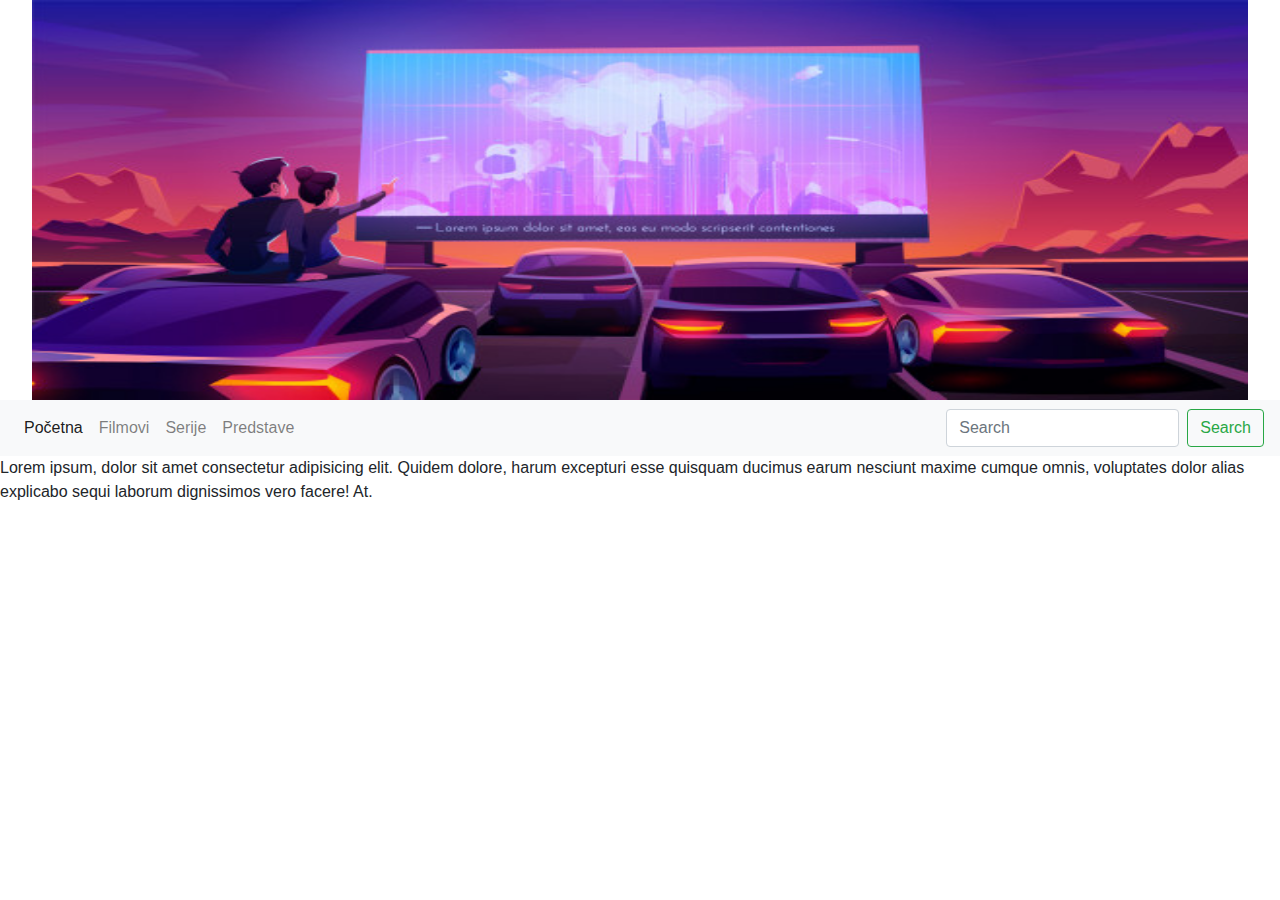
<file: index.html>
<!DOCTYPE html>
<html lang="en">

<head>
    <meta charset="UTF-8">
    <meta name="viewport" content="width=device-width, initial-scale=1.0">
    <link rel="stylesheet" href="https://maxcdn.bootstrapcdn.com/bootstrap/4.0.0/css/bootstrap.min.css"
        integrity="sha384-Gn5384xqQ1aoWXA+058RXPxPg6fy4IWvTNh0E263XmFcJlSAwiGgFAW/dAiS6JXm" crossorigin="anonymous">
    <link rel="stylesheet" href="style.css">

    <title>Sajt</title>
</head>

<body>
    <img src="images/bioskop.jpg" class="header" alt="slika">
    <nav class="navbar navbar-expand-lg navbar-light bg-light">

        <button class="navbar-toggler" type="button" data-toggle="collapse" data-target="#navbarSupportedContent"
            aria-controls="navbarSupportedContent" aria-expanded="false" aria-label="Toggle navigation">
            <span class="navbar-toggler-icon"></span>
        </button>

        <div class="collapse navbar-collapse" id="navbarSupportedContent">
            <ul class="navbar-nav mr-auto">
                <li class="nav-item active">
                    <a class="nav-link" href="index.html">Početna <span class="sr-only">(current)</span></a>
                </li>
                <li class="nav-item">
                    <a class="nav-link" href="movies.html">Filmovi</a>
                </li>
                <li class="nav-item">
                    <a class="nav-link" href="series.html">Serije</a>
                </li>
                <li class="nav-item">
                    <a class="nav-link" href="plays.html">Predstave</a>
                </li>
            </ul>
            <form class="form-inline my-2 my-lg-0">
                <input class="form-control mr-sm-2" type="text" placeholder="Search" aria-label="Search">
                <button class="btn btn-outline-success my-2 my-sm-0" type="submit">Search</button>
            </form>
        </div>
    </nav>


    <p>Lorem ipsum, dolor sit amet consectetur adipisicing elit. Quidem dolore, harum excepturi esse quisquam ducimus
        earum nesciunt maxime cumque omnis, voluptates dolor alias explicabo sequi laborum dignissimos vero facere! At.
    </p>

</body>

</html>
</file>
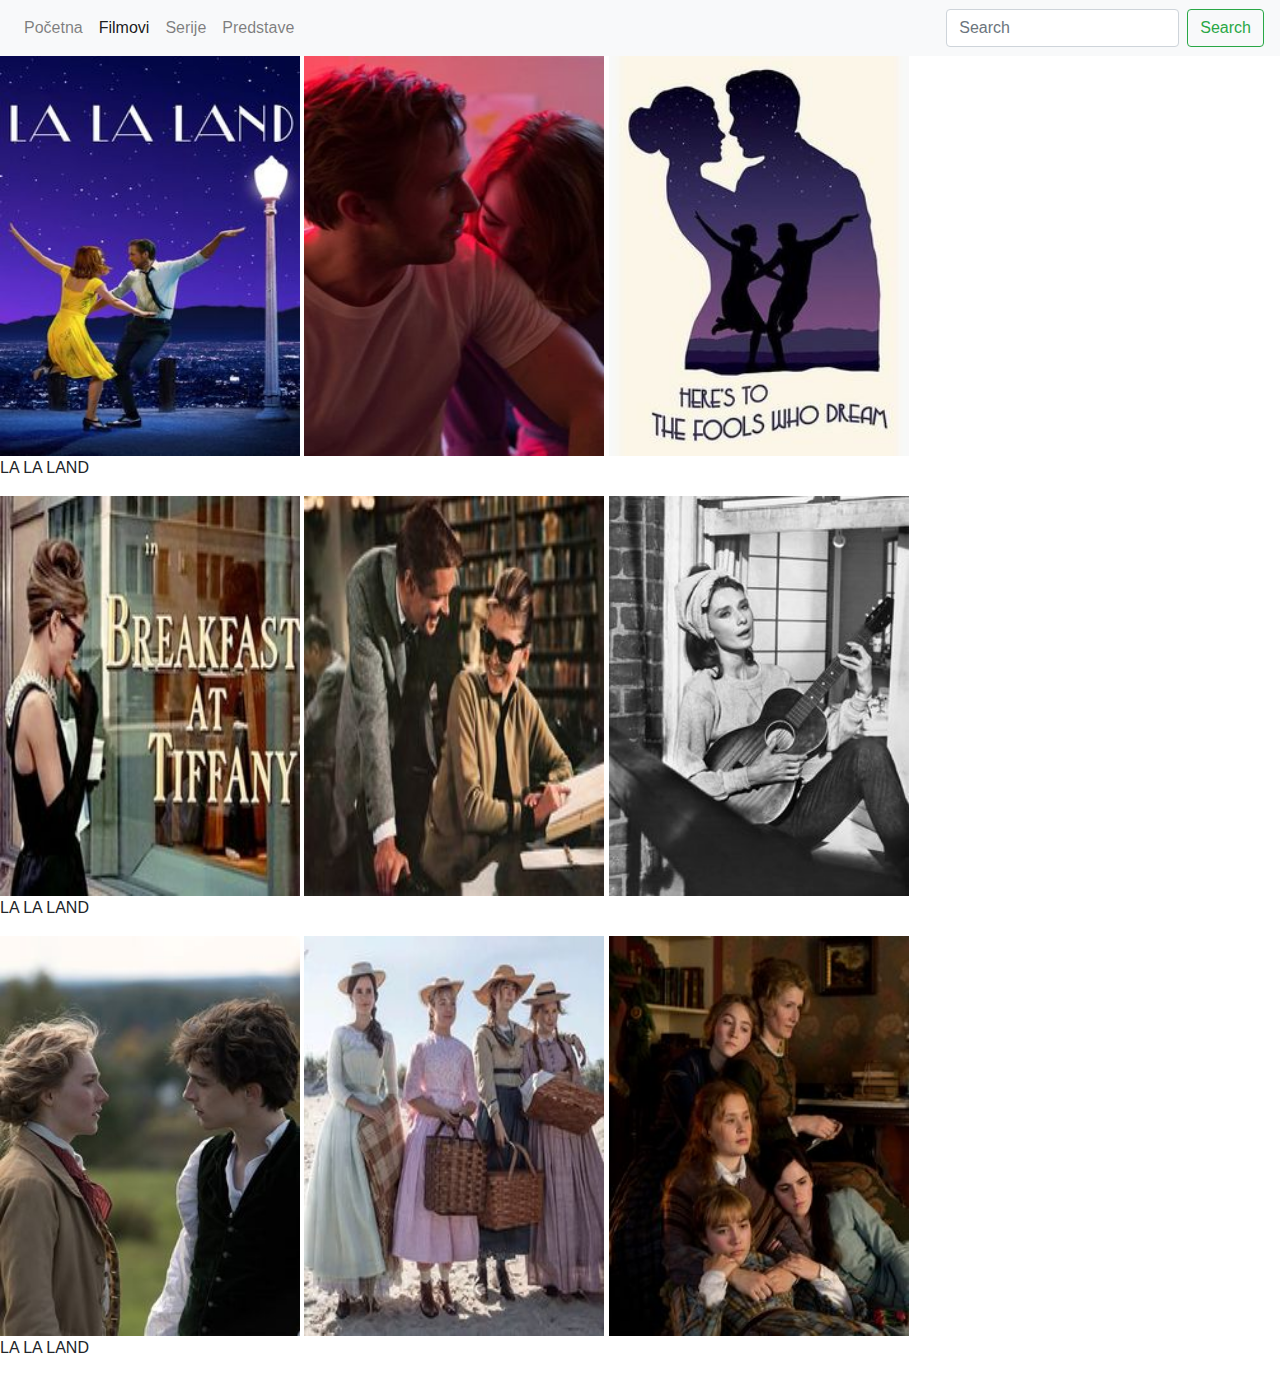
<file: movies.html>
<!DOCTYPE html>
<html lang="en">

<head>
    <meta charset="UTF-8">
    <meta name="viewport" content="width=device-width, initial-scale=1.0">
    <link rel="stylesheet" href="https://maxcdn.bootstrapcdn.com/bootstrap/4.0.0/css/bootstrap.min.css"
        integrity="sha384-Gn5384xqQ1aoWXA+058RXPxPg6fy4IWvTNh0E263XmFcJlSAwiGgFAW/dAiS6JXm" crossorigin="anonymous">
    <link rel="stylesheet" href="style.css">
    <title>Filmovi</title>
</head>

<body>
    <nav class="navbar navbar-expand-lg navbar-light bg-light">

        <button class="navbar-toggler" type="button" data-toggle="collapse" data-target="#navbarSupportedContent"
            aria-controls="navbarSupportedContent" aria-expanded="false" aria-label="Toggle navigation">
            <span class="navbar-toggler-icon"></span>
        </button>

        <div class="collapse navbar-collapse" id="navbarSupportedContent">
            <ul class="navbar-nav mr-auto">
                <li class="nav-item">
                    <a class="nav-link" href="index.html">Početna </a>
                </li>
                <li class="nav-item active">
                    <a class="nav-link" href="movies.html">Filmovi <span class="sr-only">(current)</span></a>
                </li>
                <li class="nav-item">
                    <a class="nav-link" href="series.html">Serije</a>
                </li>
                <li class="nav-item">
                    <a class="nav-link" href="plays.html">Predstave</a>
                </li>
            </ul>
            <form class="form-inline my-2 my-lg-0">
                <input class="form-control mr-sm-2" type="text" placeholder="Search" aria-label="Search">
                <button class="btn btn-outline-success my-2 my-sm-0" type="submit">Search</button>
            </form>
        </div>
    </nav>
    <img src="images/la2.jpg" class="images" alt="">
    <img src="images/la1.jpg" class="images" alt="">
    <img src="images/la4.jpg" class="images" alt="">
    <p>LA LA LAND</p>
    <img src="images/tif1.jpg" class="images" alt="">
    <img src="images/tif2.jpg" class="images" alt="">
    <img src="images/tif3.jpg" class="images" alt="">
    <p>LA LA LAND</p>
    <img src="images/w1.jpg" class="images" alt="">
    <img src="images/w2.jpg" class="images" alt="">
    <img src="images/w3.jpg" class="images" alt="">
    <p>LA LA LAND</p>
</body>

</html>
</file>
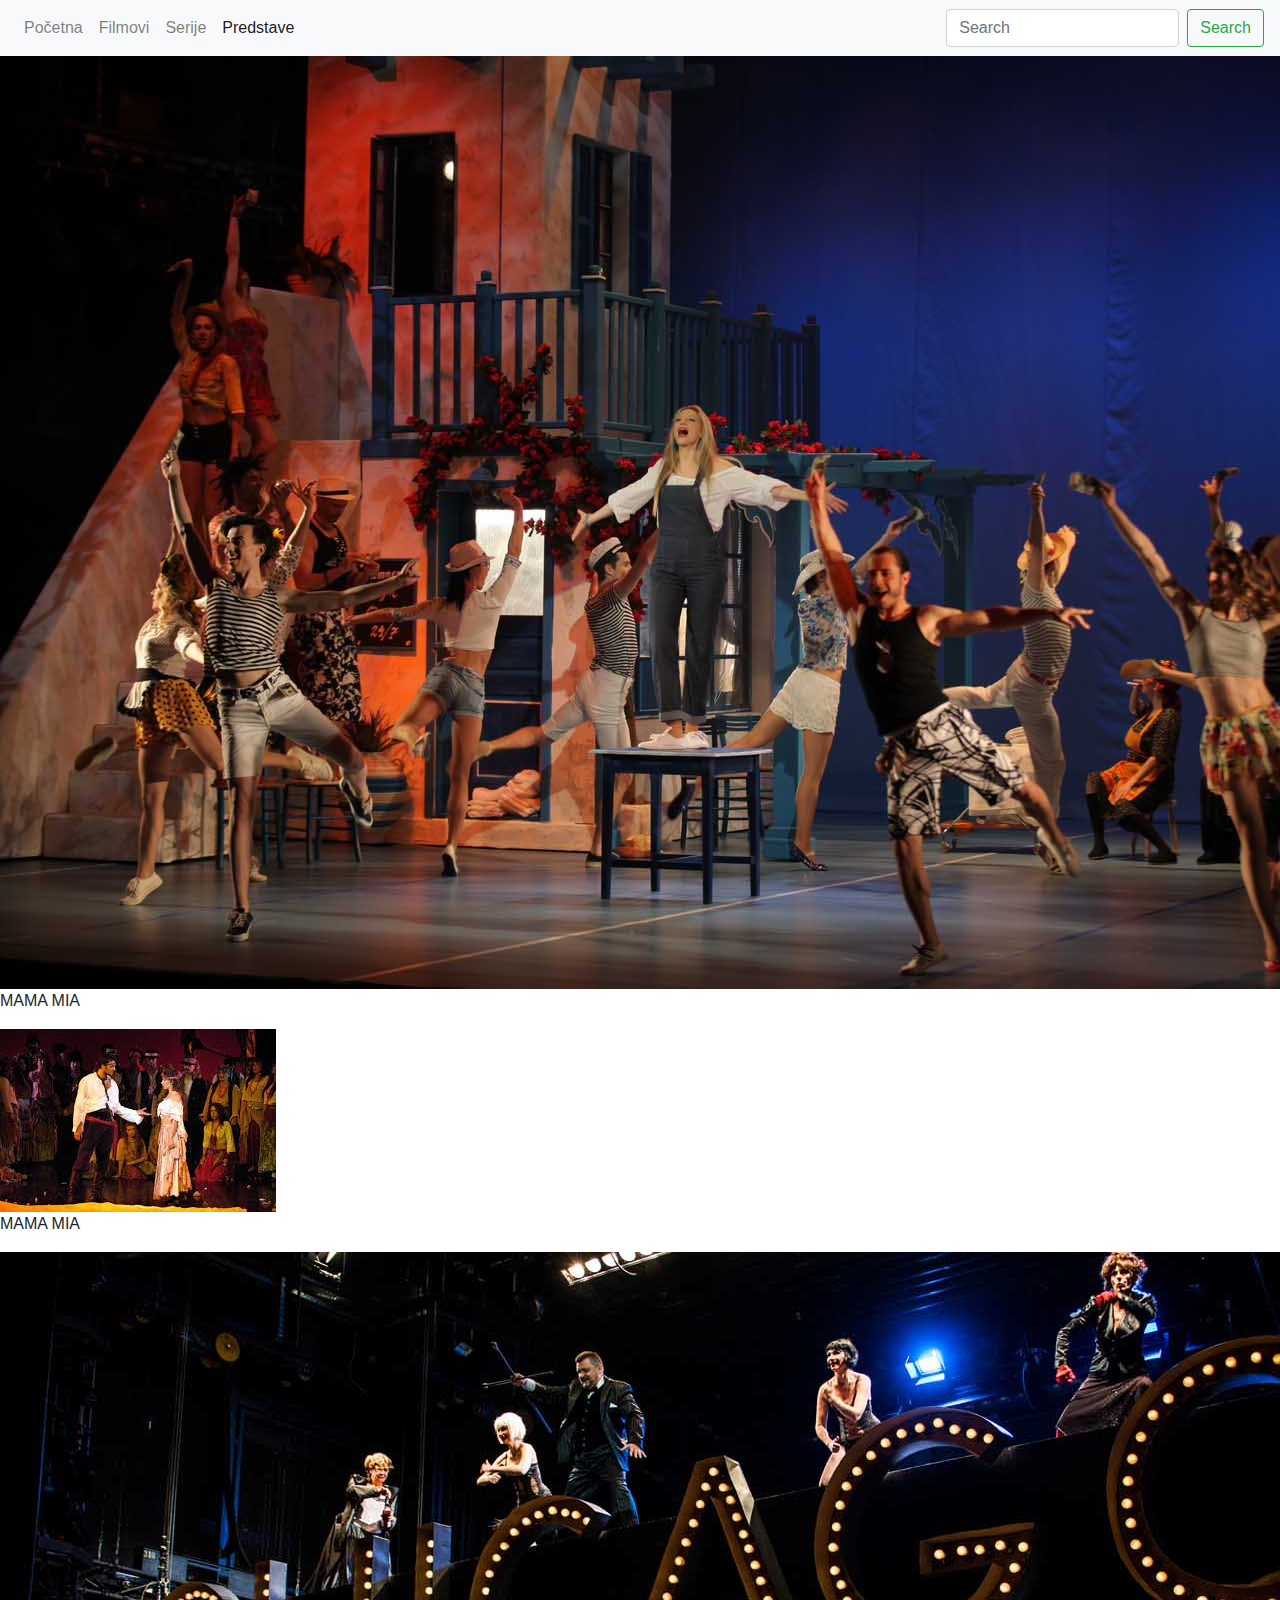
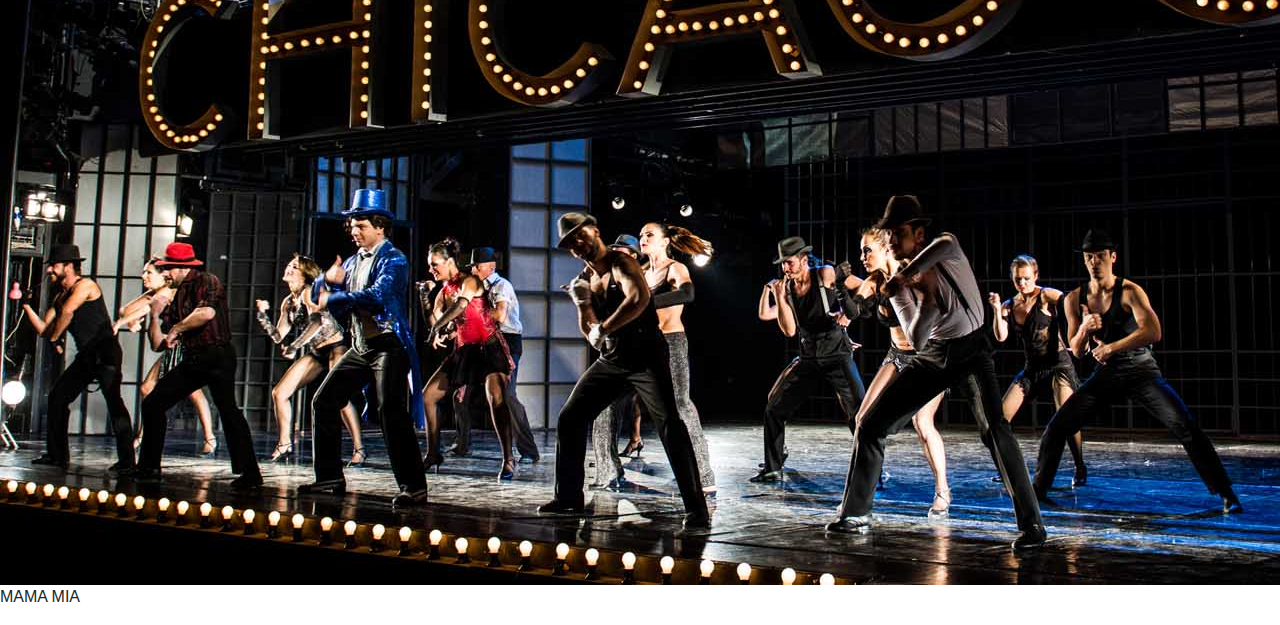
<file: plays.html>
<!DOCTYPE html>
<html lang="en">

<head>
    <meta charset="UTF-8">
    <meta name="viewport" content="width=device-width, initial-scale=1.0">
    <link rel="stylesheet" href="https://maxcdn.bootstrapcdn.com/bootstrap/4.0.0/css/bootstrap.min.css"
        integrity="sha384-Gn5384xqQ1aoWXA+058RXPxPg6fy4IWvTNh0E263XmFcJlSAwiGgFAW/dAiS6JXm" crossorigin="anonymous">
    <link rel="stylesheet" href="style.css">
    <title>Predstave</title>
</head>

<body>
    <nav class="navbar navbar-expand-lg navbar-light bg-light">

        <button class="navbar-toggler" type="button" data-toggle="collapse" data-target="#navbarSupportedContent"
            aria-controls="navbarSupportedContent" aria-expanded="false" aria-label="Toggle navigation">
            <span class="navbar-toggler-icon"></span>
        </button>

        <div class="collapse navbar-collapse" id="navbarSupportedContent">
            <ul class="navbar-nav mr-auto">
                <li class="nav-item ">
                    <a class="nav-link" href="index.html">Početna </a>
                </li>
                <li class="nav-item">
                    <a class="nav-link" href="movies.html">Filmovi</a>
                </li>
                <li class="nav-item">
                    <a class="nav-link" href="series.html">Serije</a>
                </li>
                <li class="nav-item active">
                    <a class="nav-link" href="plays.html">Predstave <span class="sr-only">(current)</span></a>
                </li>
            </ul>
            <form class="form-inline my-2 my-lg-0">
                <input class="form-control mr-sm-2" type="text" placeholder="Search" aria-label="Search">
                <button class="btn btn-outline-success my-2 my-sm-0" type="submit">Search</button>
            </form>
        </div>
    </nav>
    <img src="images/pred1.jpg" alt="">
    <p>MAMA MIA</p>
    <img src="images/pred2.jpg" alt="">
    <p>MAMA MIA</p>
    <img src="images/pred3.jpg" alt="">
    <p>MAMA MIA</p>

</body>

</html>
</file>
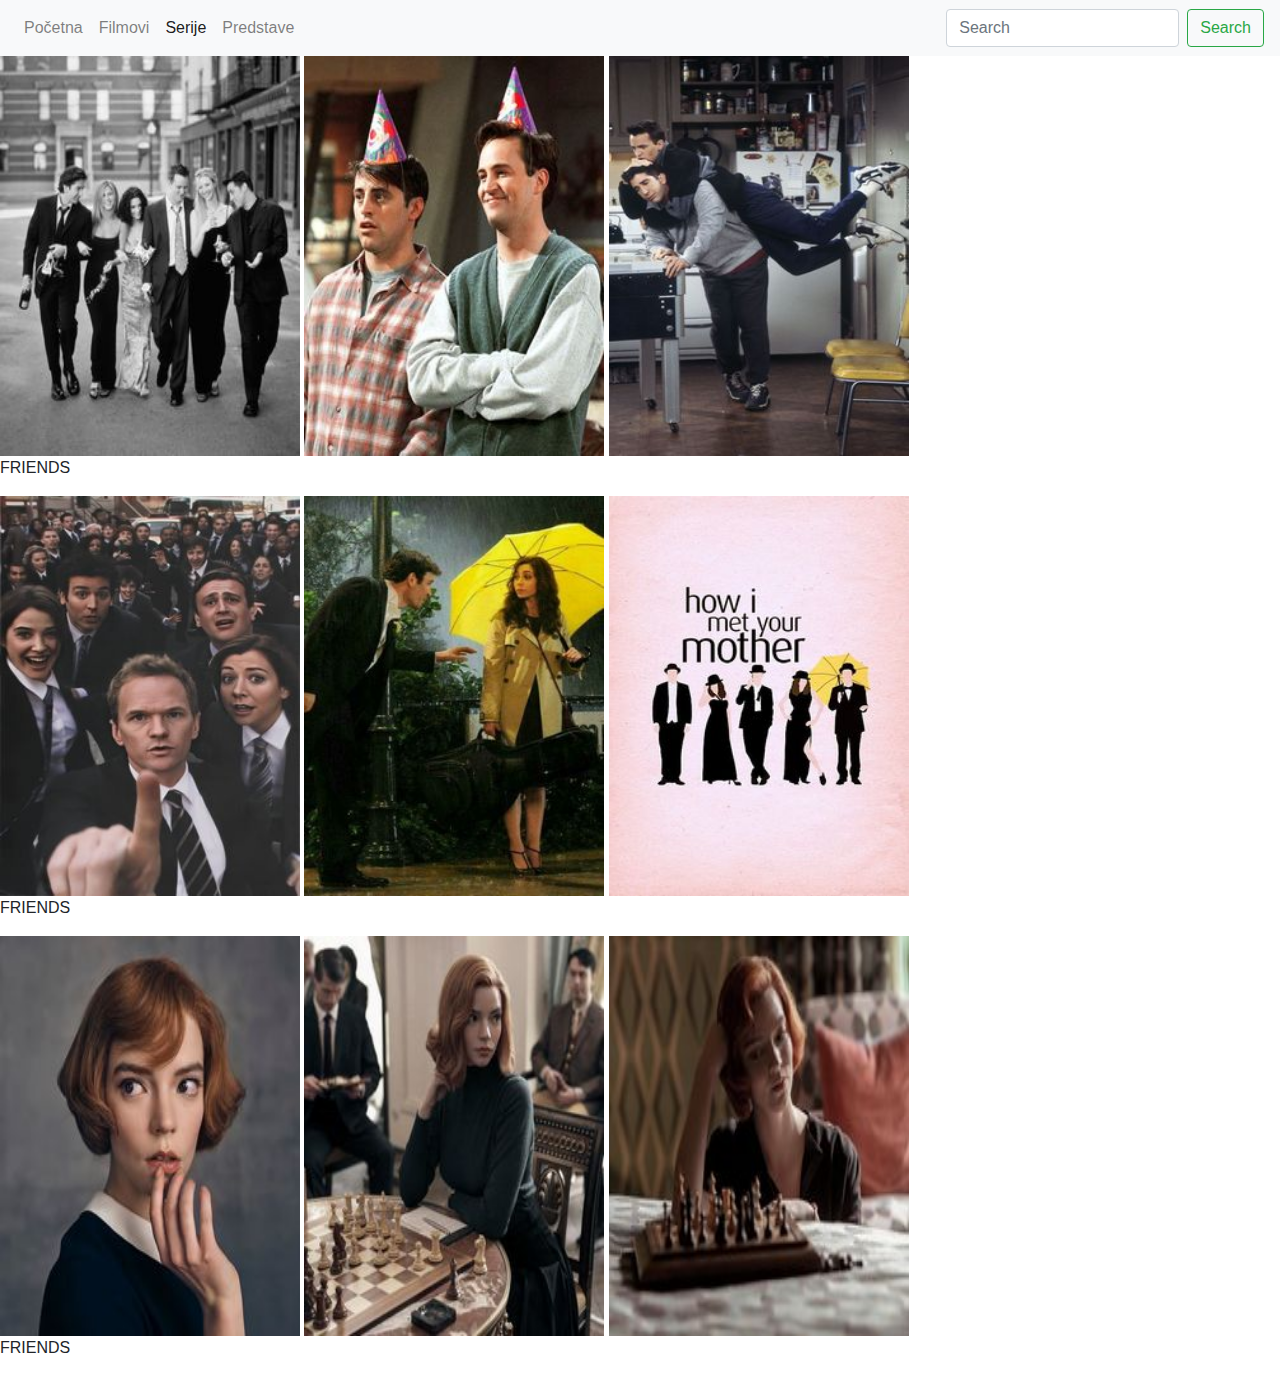
<file: series.html>
<!DOCTYPE html>
<html lang="en">

<head>
    <meta charset="UTF-8">
    <meta name="viewport" content="width=device-width, initial-scale=1.0">
    <link rel="stylesheet" href="https://maxcdn.bootstrapcdn.com/bootstrap/4.0.0/css/bootstrap.min.css"
        integrity="sha384-Gn5384xqQ1aoWXA+058RXPxPg6fy4IWvTNh0E263XmFcJlSAwiGgFAW/dAiS6JXm" crossorigin="anonymous">
    <link rel="stylesheet" href="style.css">
    <title>Serije</title>
</head>

<body>
    <nav class="navbar navbar-expand-lg navbar-light bg-light">

        <button class="navbar-toggler" type="button" data-toggle="collapse" data-target="#navbarSupportedContent"
            aria-controls="navbarSupportedContent" aria-expanded="false" aria-label="Toggle navigation">
            <span class="navbar-toggler-icon"></span>
        </button>

        <div class="collapse navbar-collapse" id="navbarSupportedContent">
            <ul class="navbar-nav mr-auto">
                <li class="nav-item ">
                    <a class="nav-link" href="index.html">Početna </a>
                </li>
                <li class="nav-item">
                    <a class="nav-link" href="movies.html">Filmovi</a>
                </li>
                <li class="nav-item active">
                    <a class="nav-link" href="series.html">Serije <span class="sr-only">(current)</span></a>
                </li>
                <li class="nav-item">
                    <a class="nav-link" href="plays.html">Predstave</a>
                </li>
            </ul>
            <form class="form-inline my-2 my-lg-0">
                <input class="form-control mr-sm-2" type="text" placeholder="Search" aria-label="Search">
                <button class="btn btn-outline-success my-2 my-sm-0" type="submit">Search</button>
            </form>
        </div>
    </nav>
    <img src="images/friends1.jpg" class="images" alt="">
    <img src="images/friends2.jpg" class="images" alt="">
    <img src="images/friends3.jpg" class="images" alt="">
    <p>FRIENDS</p>
    <img src="images/h1.jpg" class="images" alt="">
    <img src="images/h2.jpg" class="images" alt="">
    <img src="images/h3.jpg" class="images" alt="">
    <p>FRIENDS</p>
    <img src="images/q1.jpg" class="images" alt="">
    <img src="images/q2.jpg" class="images" alt="">
    <img src="images/q3.jpg" class="images" alt="">
    <p>FRIENDS</p>
</body>

</html>
</file>
<file: style.css>
.header {
  width: 95%;
  height: 400px;
  display: block;
  margin: auto;
}

.navbar {
  position: -webkit-sticky;
  position: sticky;
  top: 0;
}

.images {
  width: 300px;
  height: 400px;
}
/*# sourceMappingURL=style.css.map */
</file>
